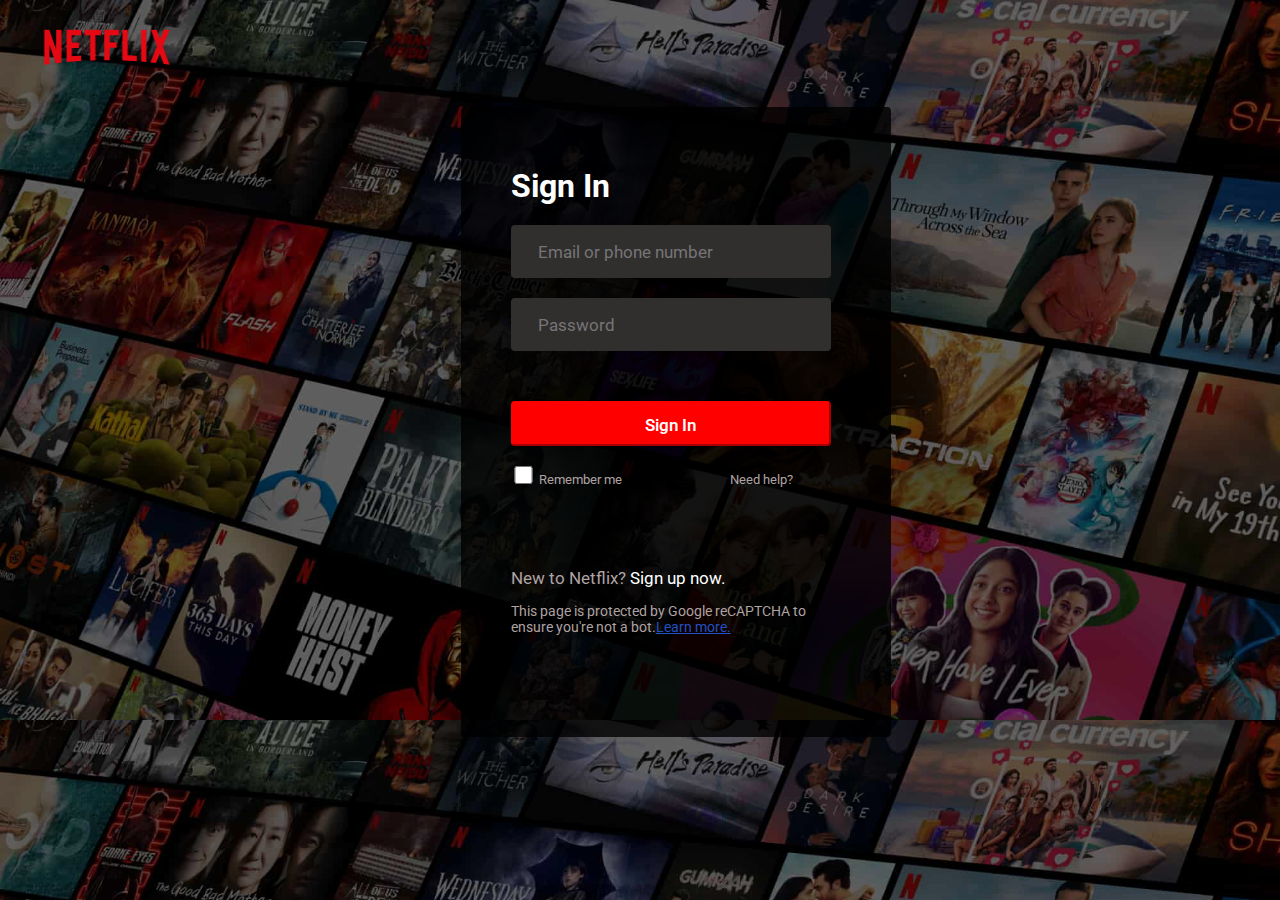
<file: index.html>
<!DOCTYPE html>
<html lang="en">
<head>
    <meta charset="UTF-8">
    <meta name="viewport" content="width=device-width, initial-scale=1.0">
    <title>Netflix</title>
    <link rel="icon" href="logo_netflix_icon.png" type="image/png">
    <link rel="preconnect" href="https://fonts.googleapis.com">
<link rel="preconnect" href="https://fonts.gstatic.com" crossorigin>
<link href="https://fonts.googleapis.com/css2?family=Open+Sans:wght@500&family=Roboto:wght@400;500&display=swap" rel="stylesheet">
    <link rel="stylesheet" href="style.css">

</head>
<body>
    <header>
        <a href="#"><img src="netflix.png" alt="logo" ></a>
    </header>

    <form autocomplete="off">
            <div class="input_">
                <h1>Sign In</h1>
                <div class="info">
                <input type="text" id="email" placeholder="Email or phone number">
                <input type="text" id="password" placeholder="Password">
                </div>


                <div>
                <button type="button" id="sign_in">Sign In
                </button>
                </div>
                
                    <label class="remember">
                        <input type="checkbox">
                        <span id="rem">Remember me</span>
                        <span>Need help?</span>
                    </label>

                <div class="new_to_Netflix">
                    <span id="new">New to Netflix?</span>
                    <span id="sign_up_now">Sign up now.</span>
                </div>
                <div class="learn_more">
                    This page is protected by Google reCAPTCHA to ensure you're not a bot.<a id="learn" href="#">Learn more.</a>
                </div>

            </div>
     </form>
    
    
</body>
</html>
</file>
<file: style.css>
*{
    margin:0%;
    padding:0%;
    box-sizing: border-box;
    font-family:'Roboto',sans-serif;
}

body{
    background:rgba(0,0,0,0.5) url(hero-img.jpg);
    background-blend-mode: darken;
    background-size: cover;
}



header img{
    width:12%;
   height:90px;
   margin-left: 30px;
   
}

.input_{
    background-color: rgba(0,0,0,0.8);
    position:absolute;
    width:430px;
    height:630px;
    margin-top:1%;
    margin-left:36%;
    border-bottom-left-radius: 4px;
    border-bottom-right-radius: 4px;
    border-top-left-radius: 4px;
    border-top-right-radius: 4px;
    align-items: center;
  
}

.input_ h1{
    color:white;
    align-content:center ;  
    margin-top:60px;
    margin-left:50px;
}

input{
    margin-left:50px;
    margin-top:20px;
    width:320px;
    height:53px;
    border-radius: 4px;
    border:none;
    font-size:20px;
    background-color: rgb(49, 46, 46);
    padding:15px;
    color:whitesmoke;
}

input::placeholder{
       font-size: 17px;
       margin-left: 15px;
       padding:12px;
}

input[type=checkbox]
{
    width: 25px;
    height: 18px;
    border-radius: 5px;
}


#sign_in{

    width:320px;
    height:45px;
    background-color: red;
    color:white;
    border-radius: 4px;
    border-color: red;
    font-size: 17px;
    margin-left: 50px;
    margin-top: 50px;
    padding:12px;
    font-weight:550;
}
.info{
    display:flex;
    flex-direction: column;
}

#rem{
    margin-right: 105px;
}


.remember{
    color:rgb(175, 162, 162);
    font-size:13px ;
}

.new_to_Netflix{
    
    margin-top: 80px;
    margin-left: 50px;
    font-size: 17px;
}

#new{
color:rgb(175, 162, 162);
}
#sign_up_now{
    color:white;
}

.learn_more{
    color:rgb(175, 162, 162);
    font-size: 14px;
    margin-left: 50px;
    margin-top: 15px;
    margin-right: 70px;
    
}
#learn{
    color:rgb(32, 82, 198);
}
</file>
